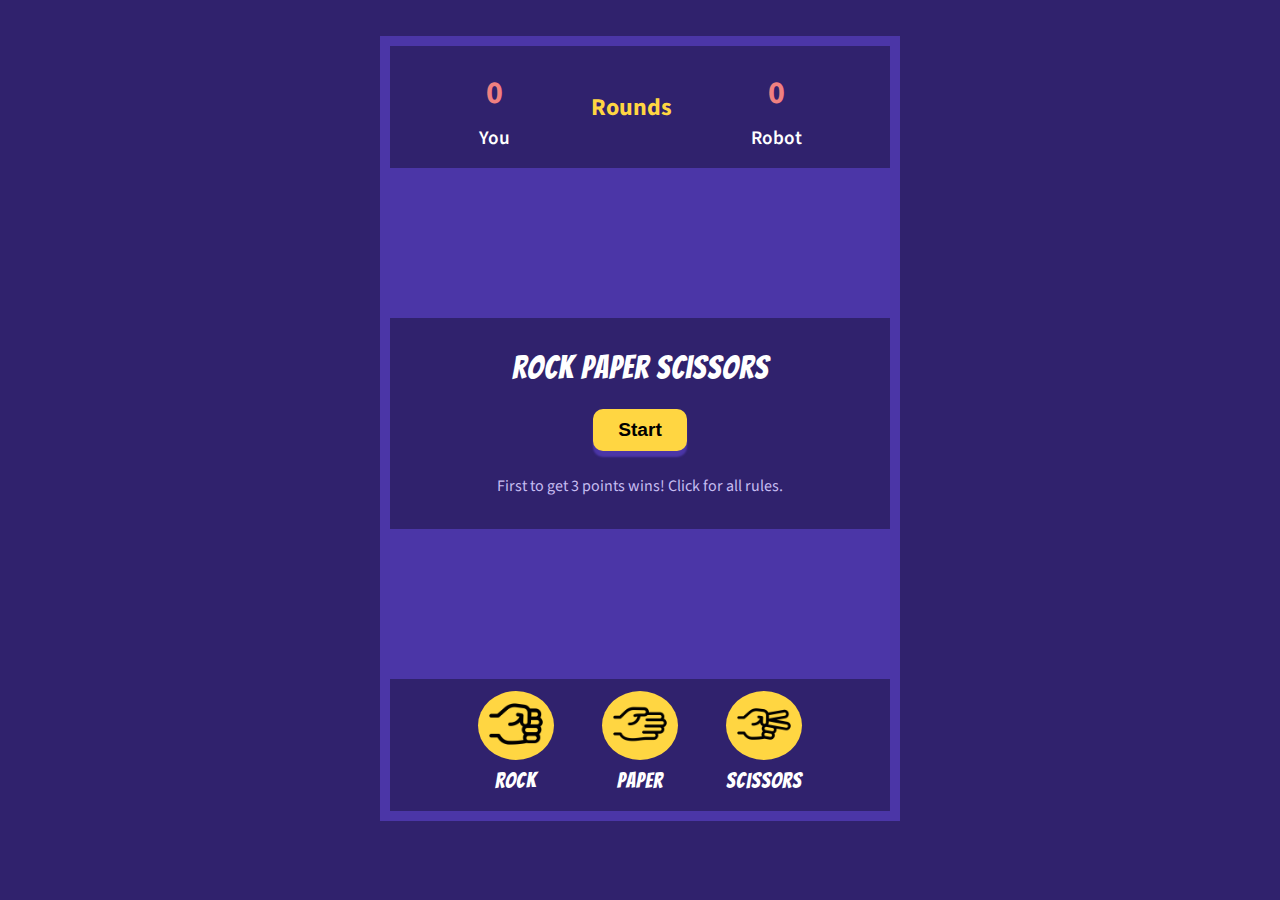
<file: index.html>
<!DOCTYPE html>
<html lang="en">
<head>
    <meta charset="UTF-8">
    <meta http-equiv="X-UA-Compatible" content="IE=edge">
    <meta name="viewport" content="width=device-width, initial-scale=1.0">
    <title>Rock-Paper-Scissors</title>
    <script src="./index.js" defer></script>
    <link rel="stylesheet" href="index.css">
    <link rel="preconnect" href="https://fonts.googleapis.com">
    <link rel="preconnect" href="https://fonts.gstatic.com" crossorigin>
    <link href="https://fonts.googleapis.com/css2?family=Bangers&family=Mouse+Memoirs&family=Source+Sans+Pro:ital,wght@0,300;0,400;0,600;0,700;0,900;1,300;1,400;1,600;1,700;1,900&display=swap" rel="stylesheet"> 
</head>

<body>
    <div class="container">

        <div class="score-area">
            <div>
                <p class="score-count" id="playerScore">0</p>
                <p class="name">You</p>
            </div>
            <div>
                <p class="round">Rounds</p>
            </div>
            <div>
                <p class="score-count" id="robotScore">0</p>
                <p class="name">Robot</p>
            </div>
        </div>

        <div class="robot-area">
            <p class="robotChose">Robot chose<br><span class="robotChoseText"></span></p>
            <img class="robot-img" src="./robo-rock.png" alt="">
        </div>

        <div class="info-area">
            <p class="heading">Rock Paper Scissors</p>
            <p class="info">You won this round!</p>
            <button class="start">Start</button>
            <button class="reset">Reset</button>
            <a class="rules" href="https://wrpsa.com/the-official-rules-of-rock-paper-scissors/" target="_blank">First to get 3 points wins! Click for all rules.</a>
        </div>

        <div class="player-area">
            <img class="player-img" src="./player-rock.png" alt="">
            <p class="youChose">You chose<br><span class="youChoseText"></span></p>
        </div>

        <div class="choices-area">
            <div class="select">
                <button class="choices" id="rock"><img src="./rock2.png" alt=""></button>
                <p class="caption">Rock</p>
            </div>
            <div class="select">
                <button class="choices" id="paper"><img src="./paper2.png" alt=""></button>
                <p class="caption">Paper</p>
            </div>
            <div class="select">
                <button class="choices" id="scissors"><img src="./scissors2.png" alt=""></button>
                <p class="caption">Scissors</p>
            </div>
        </div>
        <div class="footer"></div>
    </div>



    <!--h1>Rock Paper Scissors</h1>
    <button onclick="Game()">Let's Play!</button>
    <br>
    <p>Remember to open your browser console.</p>
    <br>
    <br>
    <p id="restart">Any important errors will appear here</p-->

</body>
</html>
</file>
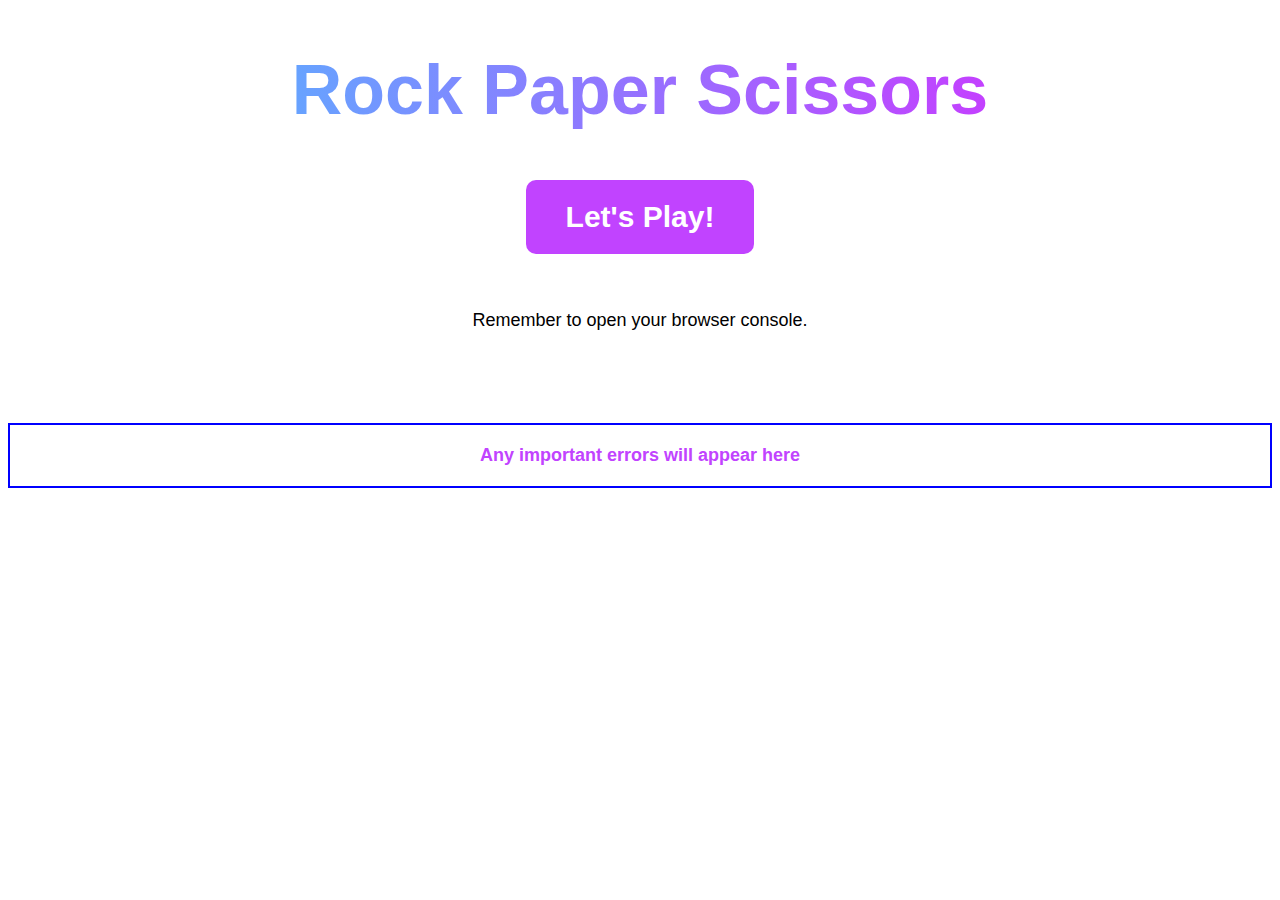
<file: Rock-Paper-Scissors.html>
<!DOCTYPE html>
<html lang="en">
<head>
    <meta charset="UTF-8">
    <meta http-equiv="X-UA-Compatible" content="IE=edge">
    <meta name="viewport" content="width=device-width, initial-scale=1.0">
    <title>Rock-Paper-Scissors</title>
    <style>
        body{
            background: rgb(255, 255, 255);
            font-family:'Trebuchet MS', 'Lucida Sans Unicode', 'Lucida Grande', 'Lucida Sans', Arial, sans-serif;
        }

        h1{
            text-align: center;
            font-size: 70px;
            font-weight: bold;
            background: linear-gradient(90deg, hsla(197, 100%, 63%, 1) 0%, hsla(294, 100%, 55%, 1) 100%);
            -webkit-background-clip: text;
            -webkit-text-fill-color: transparent;
            margin: 50px 10px;
        }

        button{
            display: block;
            margin: auto;
            color: white;
            background: #c143ff;
            border-radius: 10px;
            border: none;
            padding: 20px 40px;
            font-size: 30px;
            font-weight: bold;
            transition: 0.3s;
        }

        button:hover{
            background: linear-gradient(90deg, hsla(197, 100%, 63%, 1) 0%, hsla(294, 100%, 55%, 1) 100%);
            padding: 25px 50px;
        }

        p{
            text-align: center;
            font-size: 18px;
            padding: 20px;
        }

        #restart{
            color: #c143ff;
            font-weight: bold;
            border: 2px solid blue;
        }
    </style>
</head>

<body>

    <h1>Rock Paper Scissors</h1>
    <button onclick="Game()">Let's Play!</button>
    <br>
    <p>Remember to open your browser console.</p>
    <br>
    <br>
    <p id="restart">Any important errors will appear here</p>

    
    <script>

        let randomNumber; //Initialize randomNumber variable.
        let computedChoice; //Initialize computedChoice variable which turns randomNumber into rock, paper or scissors.

        // Not necessary to be honest but helps avoid spelling and syntax issues on all dependencies
        let rock = "rock";
        let paper = "paper";
        let scissors = "scissors";

        //Function to collect player choice.
        let getPlayerChoice = () => prompt("Type rock or paper or scissors. \n\nDon't forget to check your spelling 😉").toLowerCase();

        //Function to randomly generate a computer choice.
        function getComputerChoice () {
            randomNumber = Math.floor(Math.random() * 3);
            
            switch(randomNumber){
                case 0:
                    computedChoice = rock;
                    break;
                case 1:
                    computedChoice = paper;
                    break;
                case 2:
                    computedChoice = scissors;
                    break;
                default:
                    alert("Oops so buggy");
            }

            return computedChoice;
        } 

        //Initialize win, lose and draw counts for player and computer;
            let playerWinCount = 0;
            let computerWinCount = 0;
            let drawCount = 0;
            let errorCount = 0;

        //Error feedback function for wrongly entered input (!= rock paper or scissors)
        function errorFeedback () {
            let errorText = document.getElementById("restart");
            errorText.innerHTML = "You spelled your input wrongly." + "<br><br>" +"We will reset the page and give you a clean start in 5 seconds";
        }

        //Restart page function
        function restart () {
            location.reload();
        }

        //Function to compare 9 permutations of computer and player inputs.
        function playRound (playerSelection, computerSelection) {

            //playRound() win, lose and draw messages
            let win = `🥳 You won! You chose ${playerSelection} and the computer chose ${computerSelection}`;
            let lose = `😔 Oops You lost! You chose ${playerSelection} and the computer chose ${computerSelection}`;
            let draw = `✨ Its a draw! You both chose ${playerSelection}`;

            if ((playerSelection != rock && playerSelection != paper && playerSelection != scissors)){
                errorCount++
                return "Either your spelling was wrong; you entered an unsupported value; or you entered no value."

            } else if (playerSelection == rock && computerSelection == rock){
                drawCount++;
                return draw;
            } else if (playerSelection == rock && computerSelection == paper) {
                computerWinCount++;
                return lose;
            } else if (playerSelection == rock && computerSelection == scissors){
                playerWinCount++;
                return win;

            } else if (playerSelection == paper && computerSelection == paper){
                drawCount++;
                return draw;
            } else if (playerSelection == paper && computerSelection == scissors){
                computerWinCount++;
                return lose;
            } else if (playerSelection == paper && computerSelection == rock){
                playerWinCount++;
                return win;

            } else if (playerSelection == scissors && computerSelection == scissors){
                drawCount++;
                return draw;
            } else if (playerSelection == scissors && computerSelection == rock){
                computerWinCount++;
                return lose;
            } else if (playerSelection == scissors && computerSelection == paper){
                playerWinCount++;
                return win;
            }

        }
        
        //Set number of rounds per game session.
        let gameRounds = 5;


        //Full Game Function.
        function Game () {

            //Loop to play game (gameRound) number of times and log win, lose and draw counts.
            for (let i = 1; i <= gameRounds; i++) {

                let thisRound = playRound(getPlayerChoice(), getComputerChoice());
                console.log(thisRound);

                if (errorCount > 0){
                    console.log("You spelled your input wrongly.")
                    errorFeedback();
                    setTimeout(restart, 5000);
                    return;
                }
            }

            //Conditions to determine final game outcome.
            if (playerWinCount > computerWinCount) {
                console.log(`Congratulations! 🥳 Out of ${gameRounds} game rounds, You won ${playerWinCount} and the Computer won ${computerWinCount}. There were ${drawCount} draws`);
            } else if (computerWinCount > playerWinCount) {
                console.log(`Oops! You lost. 🤪 Out of ${gameRounds} game rounds, You won ${playerWinCount} and the Computer won ${computerWinCount}. There were ${drawCount} draws`);
            } else {
                console.log(`Its a tie! 🤷 Out of ${gameRounds} game rounds, You won ${playerWinCount} and the Computer won ${computerWinCount}. There were ${drawCount} draws`);
           }

           //Reset Counts
            playerWinCount = 0;
            computerWinCount = 0;
            drawCount = 0;
        }
    </script>
</body>
</html>
</file>
<file: index.css>
:root {
    font-family: 'Source Sans Pro', sans-serif;
    --ruby-red: #a41623;
    --carmine: #90141e;
    --light-coral: #f08080;
    --yellow: #ffd642;
    --honolulu-blue: #006ba6;
    --dodger-blue: #0496ff;
    --shadow: #252526;
    --soft-shadow: #353536;
    --midnight-blue: #30226d;
    font-size: 16px;
    color: white;
}

html, body {
    margin: 0;
    padding: 0;
    background: #30226d;
    padding: 2vh 0;
}

.container {
    display: flex;
    flex-direction: column;
   /* align-items: center;*/
    column-gap: 3.5rem;
    height: 85vh;
    max-width: 500px;
    border: 10px solid #4b36a7;
    background: var(--midnight-blue);
    margin: 0 auto;
}

.score-area {
    display: flex;
    align-items: center;
    justify-content: space-evenly;
    text-align: center;
    font-family: 'Source Sans Pro', sans-serif;
    font-weight: 600;
    font-size: 1.2rem;
    padding: 1rem;
    height: 10vh;
}

.score-count {
    color: var(--light-coral);
    font-size: 2rem;
    font-weight: bold;
    margin: 0;
    padding: 0.5rem;
    transition: all 0.5s ease-in;
}

.round {
    color: var(--yellow);
    font-size: 1.5rem;
    font-weight: bold;
    margin: 0;
    padding: 0.5rem;
}

.name {
    margin: 0;
    padding: 0;
}

.robot-area,
.player-area {
    background: #4b36a7;
    transition: all 0.3s ease-in-out;
    display: flex;
    flex-direction: row;
    justify-content: space-between;
    align-items: center;
    height: 20vh;
}

.robot-area p,
.player-area p {
    margin: 0;
    padding-bottom: 1rem;
    padding-top: 1rem;
    text-align: center;
    font-size: 1.5rem;
    font-weight: 700;
    font-style: italic;
    text-transform: uppercase;
    position: relative;
    transition: all 1.5s;
    opacity: 1;
}

.youChoseText,
.robotChoseText {
    color: var(--light-coral);
    font-size: 1.5rem;
    transition: all 1s;
}

.robot-area p {
    left: 3vw;
    transition: all 1.5s;
}

.player-area p {
    right: 3vw;
}

.robot-img {
    height: 5.5rem;
    position: relative;
    left: 0.9vh;
    transition: all 0.5s;
    opacity: 1;
}

.player-img {
    height: 5.5rem;
    position: relative;
    right: 0.9vh;
    transition: all 0.5s;
    opacity: 1;
}

.info-area {
    height: 28vh;
    transition: all 0.3s ease-in-out;
    display: flex;
    align-items: center;
    justify-content: center;
    flex-direction: column;
    gap: 1.5rem;
}

.heading,
.info,
.info-area {
    margin: 0 auto;
    padding: 0;
    
}

.info-area a {
    text-decoration: none;
    color: #c6bdf1;
}

.heading {
    font-family: 'Bangers', cursive;
    letter-spacing: 1px;
    font-size: 2rem;
    transition: all 1s ease-in-out;
    opacity: 1;
}

.animation-breathe{
    animation: breathe 1s ease-in-out 0.3s infinite alternate forwards;
}

@keyframes breathe {
    0% {
        transform: translateY(0px);
    }
    50% {
        transform: translateY(5px);
    }
    100% {
        transform: translateY(-5px);
    }
}

.start {
    padding: 10px 25px;
    font-size: 1.2rem;
    font-weight: 600;
    border-radius: 10px;
    border: none;
    background: var(--yellow);
    transition: all 0.2s ease-in-out;
    box-shadow: 0px 6px 2px #4b36a7;
}

.start:hover {
    background-color: var(--light-coral);
}

.start:active {
    transform: translate(0px, 5px);
    box-shadow: 0px 1px 3px #4b36a7;
}

.info {
    display: none;
    font-size: 1.8rem;
    font-weight: 600;
    font-style: italic;
    color: var(--light-coral);
    transition: all 1s ease-in-out;
}

.info-result {
    color: #ffd642;
    font-size: 2.2rem;
}

.choices-area {
    display: flex;
    gap: 3rem;
    text-align: center;
    justify-content: center;
    align-items: center;
    padding: 1.3rem;
    height: 10vh;
}

.choices-area button {
    border-radius: 50%;
    border: none;
    background-color: var(--yellow);
    cursor: pointer;
    transition: all 0.2s ease-in-out;
}

.button-animate {
    animation: hint 0.35s ease-out 1.5s 2 alternate;
}

@keyframes hint {
    0% {
        transform: translateY(0px);
    }
    50% {
        transform: translateY(10px);
    }
    100% {
        transform: translateY(0px);
    }
}

.choices-area button:hover {
    background-color: var(--light-coral);
}

.choices-area button:active {
    transform: translate(5px,-5px);
}

.choices-area img{
    width: 4rem;
    transition: all 0.3s ease-in-out;
}

.choices-area img:hover {
    transform: rotate(-15deg);
}

.caption {
    font-size: 1.3rem;
    font-family: 'Bangers', cursive;
    letter-spacing: 1px;
    margin: 0.5rem 0;
}

.display-hide {
    display: none;
}

.zero-opacity {
    opacity: 0;  
}

.reset {
    padding: 10px 25px;
    font-size: 1.4rem;
    font-weight: 600;
    border-radius: 10px;
    border: none;
    background: var(--light-coral);
    transition: all 0.2s ease-in-out;
    box-shadow: 0px 6px 2px #4b36a7;
    
}

.reset:hover {
    background-color: var(--ruby-red);
}




@media screen and (max-height: 680px) {
    
    .container{
        height: 87vh;;
    }

    .score-area {
        font-size: 1rem;
        padding: 1rem;
        height: 8vh;
    }
    
    .score-count {
        font-size: 1.5rem;
    }
    
    .round {
        font-size: 1.3rem;
    }
    
    .robot-area,
    .player-area {
        height: 22vh;
    }
    
    .robot-area p,
    .player-area p {
        font-size: 1.3rem;
    }
    
    .youChoseText,
    .robotChoseText {
        font-size: 1.5rem;
    }
    
    .robot-img {
        height: 4.75rem;
    }
    
    .player-img {
        height: 4.75rem;
    }
    
    .info-area {
        height: 30vh;
        gap: 1rem;
    }
    
    
    .heading {
        font-size: 1.75rem;
    }
    
    
    .start {
        font-size: 1rem;
        font-weight: 700;
    }
    
    
    .info {
        font-size: 1.6rem;
    }
    
    .info-result {
        font-size: 1.9rem;
    }
    
    .choices-area {
        
        gap: 2.5rem;
        padding: 1.2rem;
    }
    
    .choices-area img{
        width: 3.3rem;
    }
    
    .caption {
        font-size: 1.2rem;
        letter-spacing: 2px;
    }
    
    
    .reset {
        font-size: 1.1rem;        
    }
}
</file>
